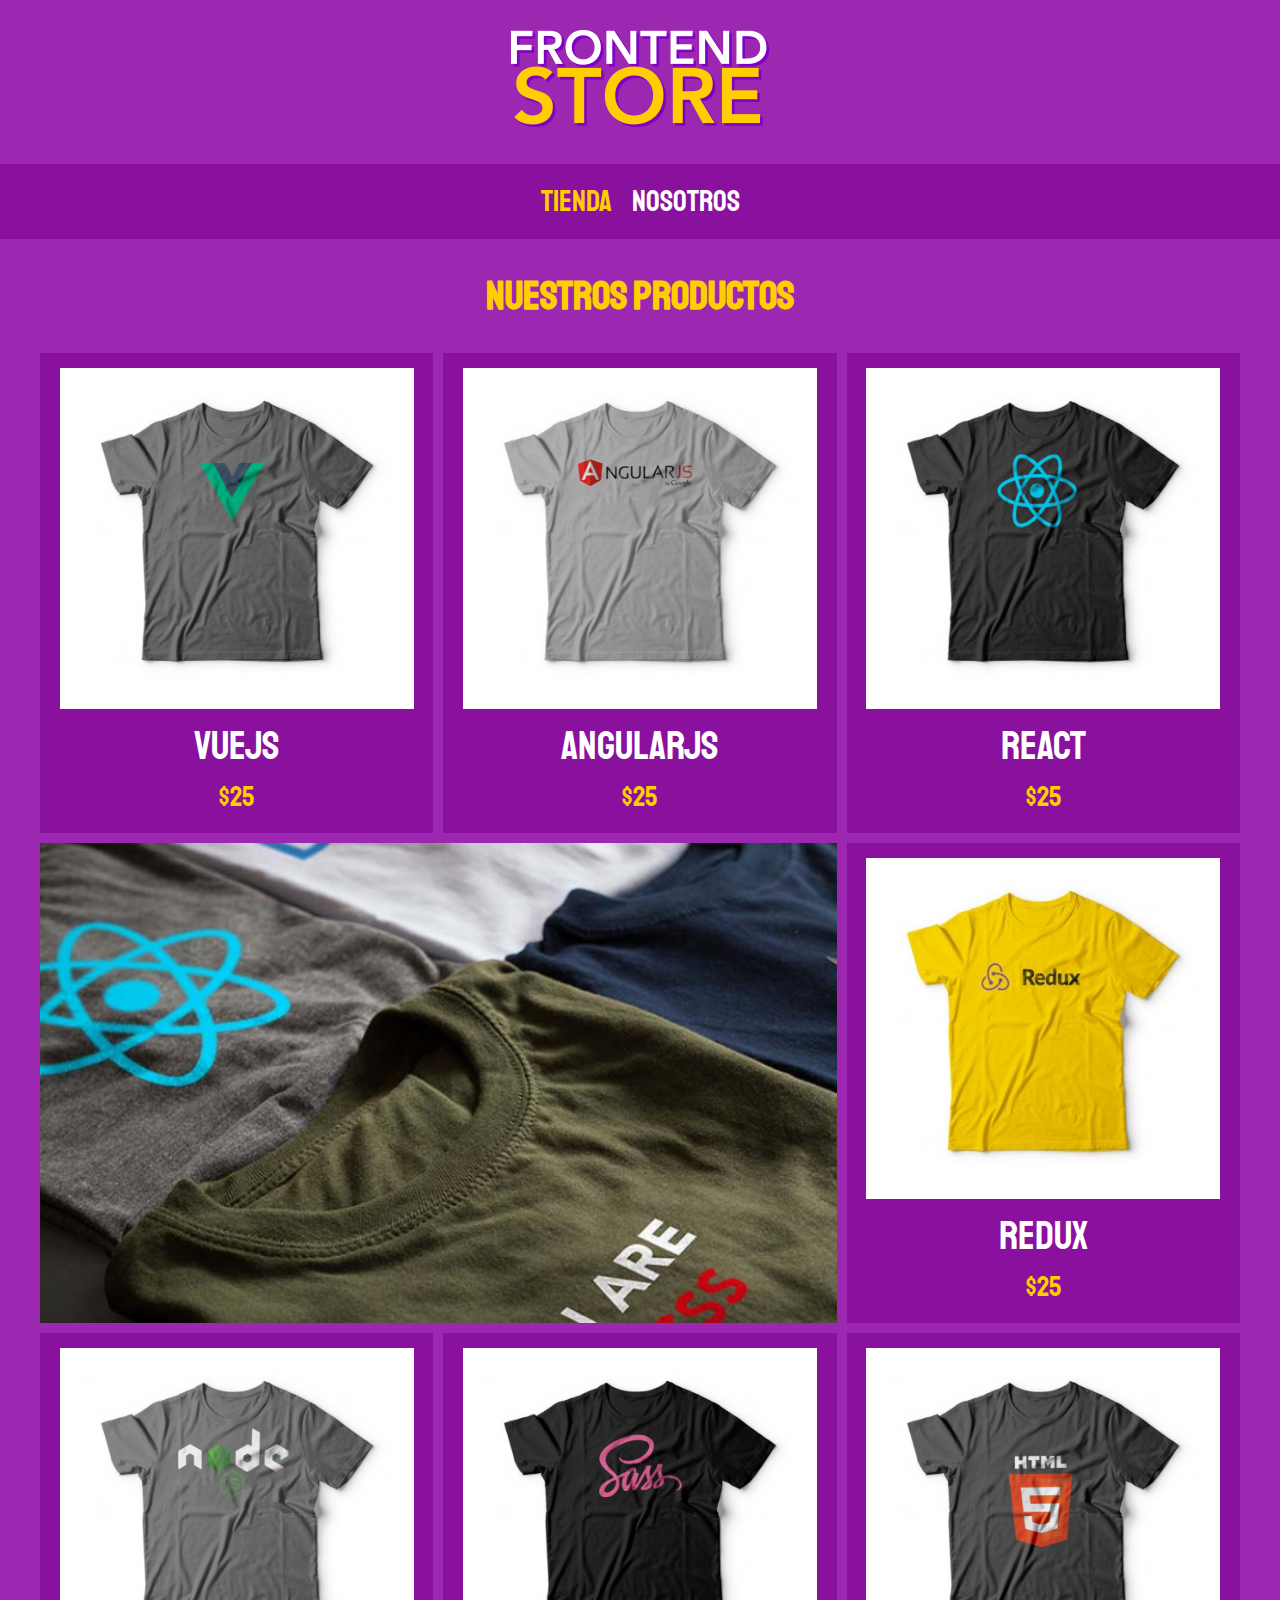
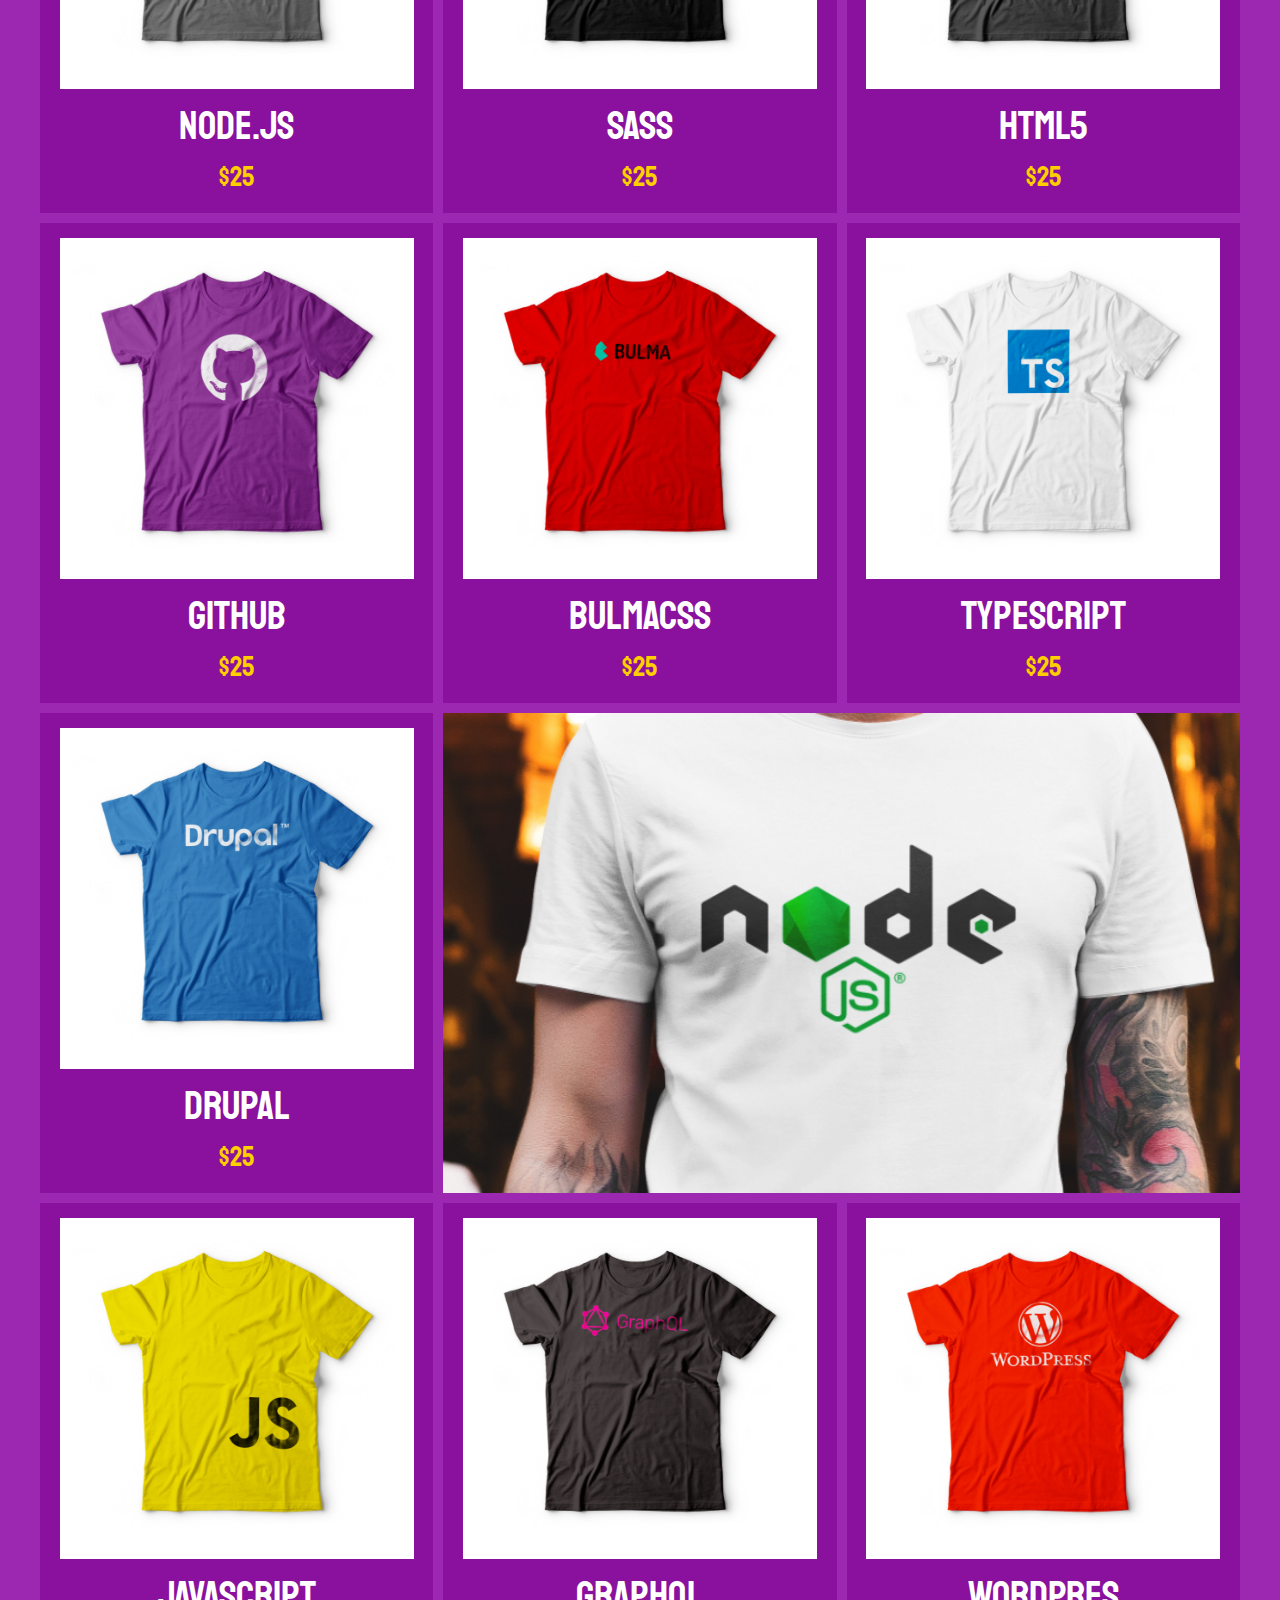
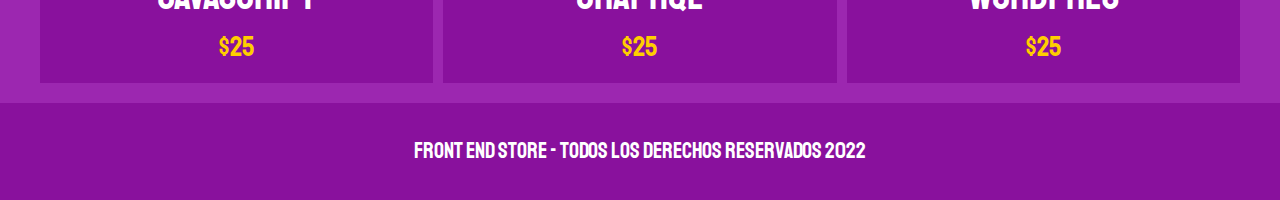
<file: index.html>
<!DOCTYPE html>
<html lang="en">
<head>
    <meta charset="UTF-8">
    <meta http-equiv="X-UA-Compatible" content="IE=edge">
    <meta name="viewport" content="width=device-width, initial-scale=1.0">
    <title>FrontEnd Store</title>
    <link rel="preload" href="/css/normalize.css" as="style"/>
    <link rel="stylesheet" href="/css/normalize.css"/>

    <link rel="preload" href="https://fonts.googleapis.com/css2?family=Staatliches&display=swap" as="font" crossorigin="crossorigin"/>
    <link href="https://fonts.googleapis.com/css2?family=Staatliches&display=swap" rel="stylesheet"/>

    <link rel="preload" href="/css/style.css" as="style"/>
    <link rel="stylesheet" href="/css/style.css"/>
</head>
<body>
    <header class="header">
        <a href="/index.html" >
            <img loading="lazy" class="header__logo" src="/img/logo.png" alt="Logo del sitio Web"/>
        </a>
    </header>
    <nav class="navegacion">
        <a class="navegacion__enlace navegacion__enlace--activo" href="/tienda.html">tienda</a>
        <a class="navegacion__enlace" href="/nosotros.html">nosotros</a>
    </nav>
    <main class="contenedor">
        <h1>nuestros productos</h1>
        <div class="grid">
            <div class="producto">
                <a href="#">
                    <img loading="lazy" class="producto__imagen" src="/img/1.jpg" alt="Imagen remera">
                    <div class="producto__informacion">
                        <p class="producto__nombre">vuejs</p>
                        <p class="producto__precio">$25</p>
                    </div>
                </a>
            </div>
            <div class="producto">
                <a href="#">
                    <img loading="lazy" class="producto__imagen" src="/img/2.jpg" alt="Imagen remera">
                    <div class="producto__informacion">
                        <p class="producto__nombre">angularjs</p>
                        <p class="producto__precio">$25</p>
                    </div>
                </a>
            </div>
            <div class="producto">
                <a href="/producto.html">
                    <img loading="lazy" class="producto__imagen" src="/img/3.jpg" alt="Imagen remera">
                    <div class="producto__informacion">
                        <p class="producto__nombre">react</p>
                        <p class="producto__precio">$25</p>
                    </div>
                </a>
            </div>
            <div class="producto">
                <a href="#">
                    <img loading="lazy" class="producto__imagen" src="/img/4.jpg" alt="Imagen remera">
                    <div class="producto__informacion">
                        <p class="producto__nombre">redux</p>
                        <p class="producto__precio">$25</p>
                    </div>
                </a>
            </div>
            <div class="producto">
                <a href="#">
                    <img loading="lazy" class="producto__imagen" src="/img/5.jpg" alt="Imagen remera">
                    <div class="producto__informacion">
                        <p class="producto__nombre">Node.js</p>
                        <p class="producto__precio">$25</p>
                    </div>
                </a>
            </div>
            <div class="producto">
                <a href="#">
                    <img loading="lazy" class="producto__imagen" src="/img/6.jpg" alt="Imagen remera">
                    <div class="producto__informacion">
                        <p class="producto__nombre">SASS</p>
                        <p class="producto__precio">$25</p>
                    </div>
                </a>
            </div>
            <div class="producto">
                <a href="#">
                    <img loading="lazy" class="producto__imagen" src="/img/7.jpg" alt="Imagen remera">
                    <div class="producto__informacion">
                        <p class="producto__nombre">HTML5</p>
                        <p class="producto__precio">$25</p>
                    </div>
                </a>
            </div>
            <div class="producto">
                <a href="#">
                    <img loading="lazy" class="producto__imagen" src="/img/8.jpg" alt="Imagen remera">
                    <div class="producto__informacion">
                        <p class="producto__nombre">Github</p>
                        <p class="producto__precio">$25</p>
                    </div>
                </a>
            </div><div class="producto">
                <a href="#">
                    <img loading="lazy" class="producto__imagen" src="/img/9.jpg" alt="Imagen remera">
                    <div class="producto__informacion">
                        <p class="producto__nombre">BulmaCSS</p>
                        <p class="producto__precio">$25</p>
                    </div>
                </a>
            </div>
            <div class="producto">
                <a href="#">
                    <img loading="lazy" class="producto__imagen" src="/img/10.jpg" alt="Imagen remera">
                    <div class="producto__informacion">
                        <p class="producto__nombre">TypeScript</p>
                        <p class="producto__precio">$25</p>
                    </div>
                </a>
            </div>
            <div class="producto">
                <a href="#">
                    <img loading="lazy" class="producto__imagen" src="/img/11.jpg" alt="Imagen remera">
                    <div class="producto__informacion">
                        <p class="producto__nombre">Drupal</p>
                        <p class="producto__precio">$25</p>
                    </div>
                </a>
            </div>
            <div class="producto">
                <a href="#">
                    <img loading="lazy" class="producto__imagen" src="/img/12.jpg" alt="Imagen remera">
                    <div class="producto__informacion">
                        <p class="producto__nombre">JavaScript</p>
                        <p class="producto__precio">$25</p>
                    </div>
                </a>
            </div>
            <div class="producto">
                <a href="#">
                    <img loading="lazy" class="producto__imagen" src="/img/13.jpg" alt="Imagen remera">
                    <div class="producto__informacion">
                        <p class="producto__nombre">GraphQL</p>
                        <p class="producto__precio">$25</p>
                    </div>
                </a>
            </div>            
            <div class="producto">
                <a href="#">
                    <img loading="lazy" class="producto__imagen" src="/img/14.jpg" alt="Imagen remera">
                    <div class="producto__informacion">
                        <p class="producto__nombre">WordPres</p>
                        <p class="producto__precio">$25</p>
                    </div>
                </a>
            </div>
            <div class="grafico grafico--remeras"></div>
            <div class="grafico grafico--node"></div>
        </div>
    </main>
    <footer class="footer">
        <p class="footer__texto">front end store - todos los derechos reservados 2022</p>
    </footer>
</body>
</html>
</file>
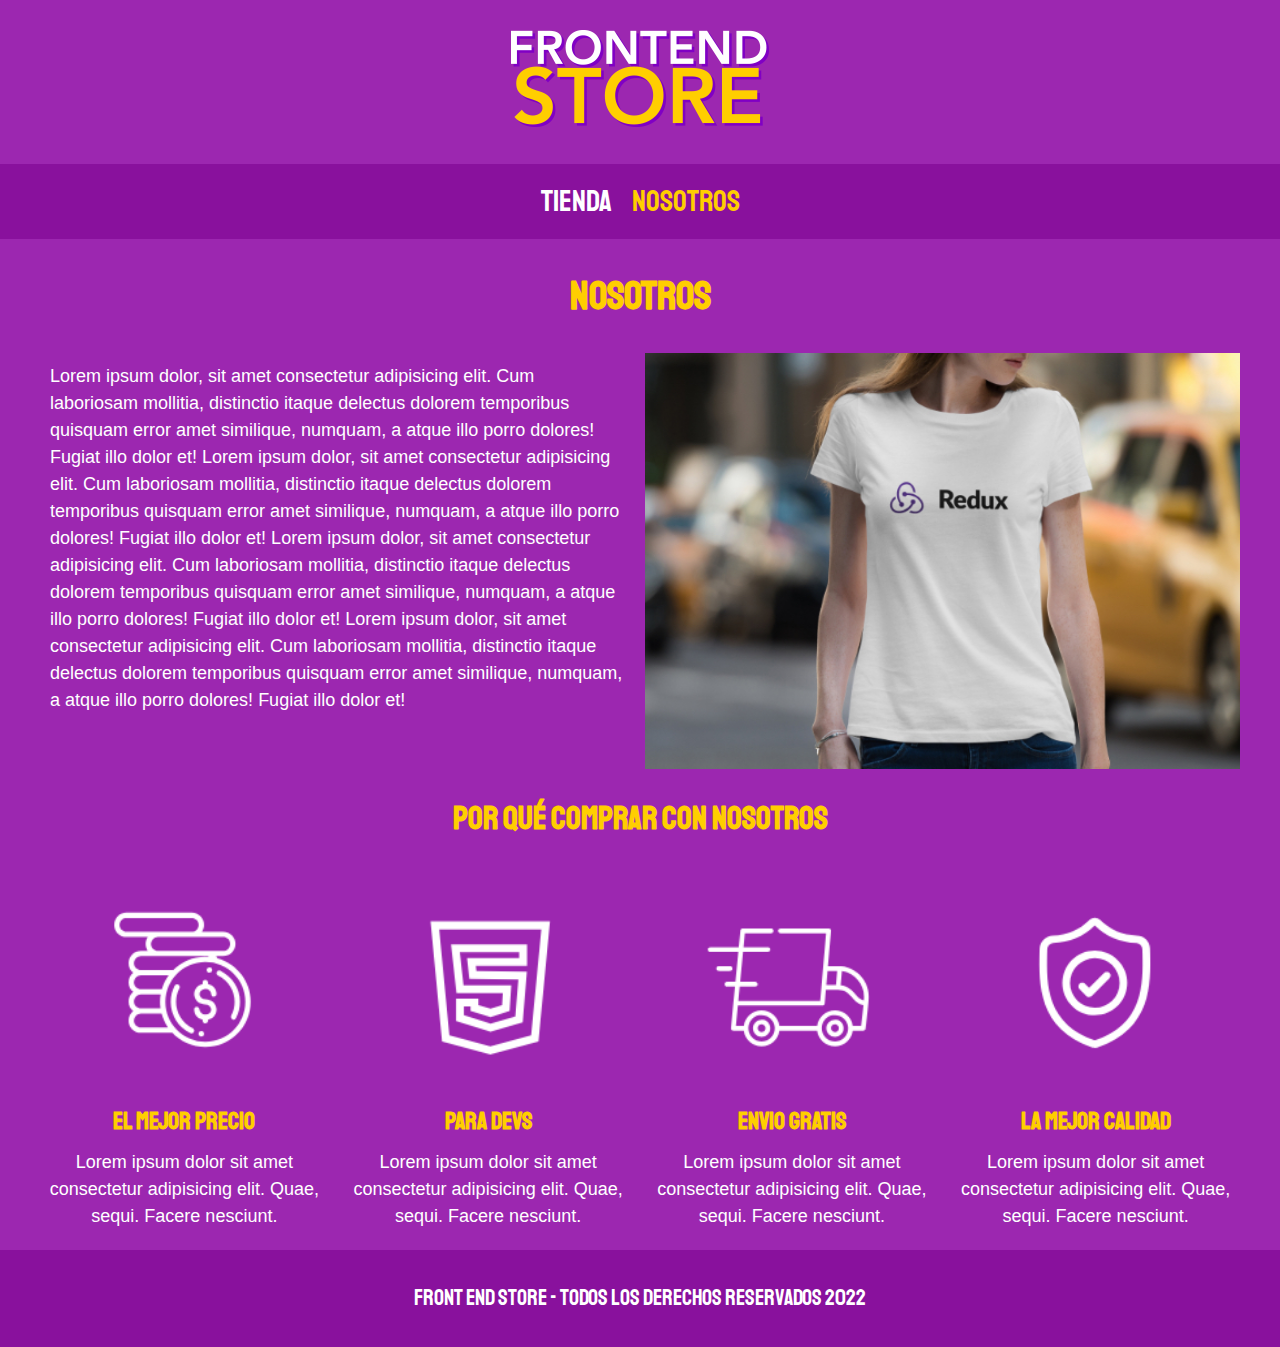
<file: nosotros.html>
<!DOCTYPE html>
<html lang="en">
<head>
    <meta charset="UTF-8">
    <meta http-equiv="X-UA-Compatible" content="IE=edge">
    <meta name="viewport" content="width=device-width, initial-scale=1.0">
    <title>FrontEnd Store</title>
    <link rel="stylesheet" href="/css/normalize.css"/>
    <link rel="preconnect" href="https://fonts.googleapis.com">
    <link rel="preconnect" href="https://fonts.gstatic.com" crossorigin>
    <link href="https://fonts.googleapis.com/css2?family=Staatliches&display=swap" rel="stylesheet">
    <link rel="preload" href="/css/style.css"/>
    <link rel="stylesheet" href="/css/style.css"/>
</head>
<body>
    <header class="header">
        <a href="/index.html">
            <img class="header__logo" src="/img/logo.png" alt="Logo del sitio Web"/>
        </a>
    </header>
    <nav class="navegacion">
        <a class="navegacion__enlace" href="/index.html">tienda</a>
        <a class="navegacion__enlace navegacion__enlace--activo" href="/nosotros.html">nosotros</a>
    </nav>
    <main class="contenedor">
        <h1>
            nosotros
        </h1>
        <div>
            <div class="nosotros">
                <img class="nosotros__imagen" src="/img/nosotros.jpg" alt="Imagen nosotros">
                <p class="nosotros__texto">
                    Lorem ipsum dolor, sit amet consectetur adipisicing elit. 
                    Cum laboriosam mollitia, distinctio itaque delectus dolorem 
                    temporibus quisquam error amet similique, numquam, a atque 
                    illo porro dolores! Fugiat illo dolor et!
                    Lorem ipsum dolor, sit amet consectetur adipisicing elit. 
                    Cum laboriosam mollitia, distinctio itaque delectus dolorem 
                    temporibus quisquam error amet similique, numquam, a atque 
                    illo porro dolores! Fugiat illo dolor et!
                    Lorem ipsum dolor, sit amet consectetur adipisicing elit. 
                    Cum laboriosam mollitia, distinctio itaque delectus dolorem 
                    temporibus quisquam error amet similique, numquam, a atque 
                    illo porro dolores! Fugiat illo dolor et!
                    Lorem ipsum dolor, sit amet consectetur adipisicing elit. 
                    Cum laboriosam mollitia, distinctio itaque delectus dolorem 
                    temporibus quisquam error amet similique, numquam, a atque 
                    illo porro dolores! Fugiat illo dolor et!
                </p>
            </div>
        </div>
    </main>
    <section>
        <h2>Por qué comprar con nosotros</h2>
        <div class="contenedor iconos">
            <div>
                <img class="icono__imagen" src="/img/icono_1.png" alt="Imagen logo">
                <h3 class="icono__titulo">El mejor precio</h3>
                <p class="icono__texto">Lorem ipsum dolor sit amet consectetur 
                    adipisicing elit. Quae, sequi. Facere 
                    nesciunt.
                </p>
            </div>
            <div>    
                <img class="icono__imagen" src="/img/icono_2.png" alt="Imagen logo">
                <h3 class="icono__titulo">Para devs</h3>
                <p class="icono__texto">Lorem ipsum dolor sit amet consectetur 
                    adipisicing elit. Quae, sequi. Facere 
                    nesciunt.
                </p>
            </div>
            <div>    
                <img class="icono__imagen" src="/img/icono_3.png" alt="Imagen logo">
                <h3 class="icono__titulo">Envio gratis</h3>
                <p class="icono__texto">Lorem ipsum dolor sit amet consectetur 
                    adipisicing elit. Quae, sequi. Facere 
                    nesciunt.
                </p>
            </div>
            <div>    
                <img class="icono__imagen" src="/img/icono_4.png" alt="Imagen logo">
                <h3 class="icono__titulo">La mejor calidad</h3>
                <p class="icono__texto">Lorem ipsum dolor sit amet consectetur 
                    adipisicing elit. Quae, sequi. Facere 
                    nesciunt.
                </p>
            </div>
        </div>
    </section>
    <footer class="footer">
        <p class="footer__texto">front end store - todos los derechos reservados 2022</p>
    </footer>
</body>
</html>
</file>
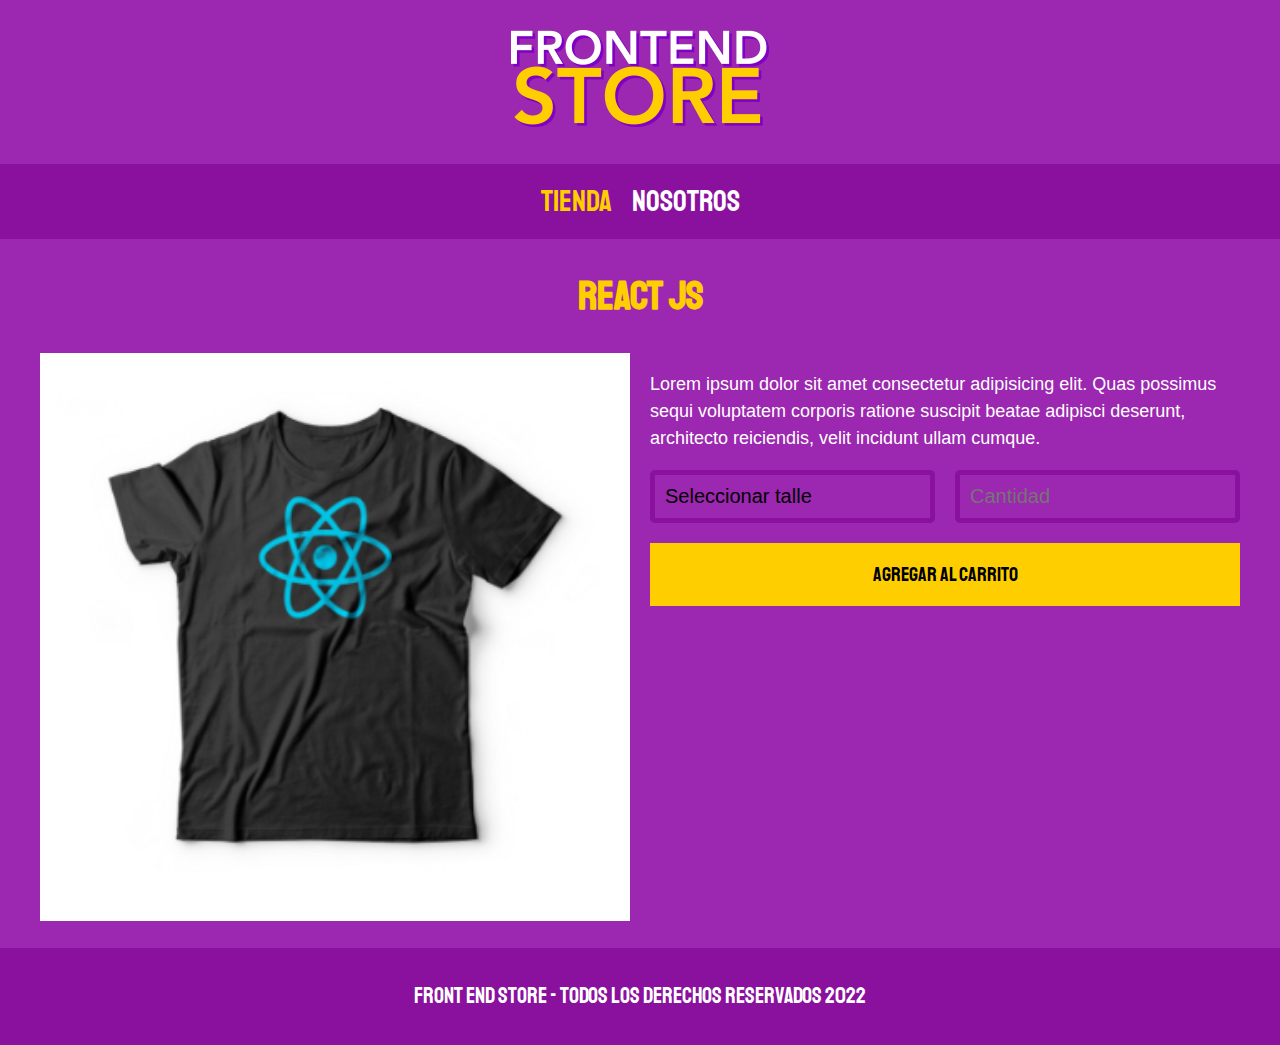
<file: producto.html>
<!DOCTYPE html>
<html lang="en">
<head>
    <meta charset="UTF-8">
    <meta http-equiv="X-UA-Compatible" content="IE=edge">
    <meta name="viewport" content="width=device-width, initial-scale=1.0">
    <title>FrontEnd Store</title>
    <link rel="stylesheet" href="/css/normalize.css"/>
    <link rel="preconnect" href="https://fonts.googleapis.com">
    <link rel="preconnect" href="https://fonts.gstatic.com" crossorigin>
    <link href="https://fonts.googleapis.com/css2?family=Staatliches&display=swap" rel="stylesheet">
    <link rel="preload" href="/css/style.css"/>
    <link rel="stylesheet" href="/css/style.css"/>
</head>
<body>    
    <header class="header">
        <a href="/index.html">
            <img class="header__logo" src="/img/logo.png" alt="Logo del sitio Web"/>
        </a>
    </header>
    <nav class="navegacion">
        <a class="navegacion__enlace navegacion__enlace--activo" href="/tienda.html">tienda</a>
        <a class="navegacion__enlace" href="/nosotros.html">nosotros</a>
    </nav>
    <main class="contenedor">
        <h1>
            React js
        </h1>
        <div class="remera">
            <div>
                <img  class="remera__imagen" src="/img/3.jpg" alt="Logo imagen">
            </div>

            <div class="remera__informacion">
                <p class="remera__texto">
                    Lorem ipsum dolor sit amet consectetur 
                    adipisicing elit. Quas possimus sequi voluptatem
                     corporis ratione suscipit beatae adipisci deserunt, 
                     architecto reiciendis, velit incidunt ullam cumque.
                </p>
                <form class="formulario" action="">
                    <select class="formulario_campos">
                        <option selected disabled>Seleccionar talle</option>
                        <option>Chica</option>
                        <option>Mediana</option>
                        <option>Grande</option>
                    </select>
                    <input class="formulario_campos" type="number" min="1" max="100" placeholder="Cantidad">
                    <input class="formulario_submit" type="submit" value="Agregar al carrito"/>
                </form>
            </div>
        </div>
    </main>
    <footer class="footer">
        <p class="footer__texto">front end store - todos los derechos reservados 2022</p>
    </footer>
</body>
</html>
</file>
<file: css/style.css>
:root{
    --primario: #9c27b0;
    --primarioOscuro: #89119d;
    --secundario: #ffce00;
    --secundarioOscuro: rgb(233,287,2);
    --blanco: #fff;
    --negro: #000;

    --fuentePrincipal: 'Staatliches', cursive;
}
html{
    font-size: 62.5%;
    box-sizing: border-box;
}
*, *:before, *:after {
    box-sizing: inherit;
}
body{
    font-size: 16px;
    font-family: 'Staatliches', cursive;
    background-color: var(--primario);
    line-height: 1.5;
}
h1{
    font-size: 4rem;
}
h2{
    font-size: 3.2rem;
    text-transform: uppercase;
}
h3{
    font-size: 2.4rem
}
h1, h2, h3{
    text-align: center;
    color: var(--secundario);
    font-family: var(--fuentePrincipal);
}
p{
    font-size: 1.8rem;
    font-family: Arial, Helvetica, sans-serif;
    color: var(--blanco);
}
a{
    text-decoration: none;
}
img{
    width: 100%;
}
.contenedor{
    max-width: 120rem;
    margin: 0 auto;
}
.header{
    display: flex;
    justify-content: center;
}
.header__logo{
    margin: 3rem 0;
}
.navegacion{
    background-color: var(--primarioOscuro);
    padding: 1.5rem;
    display: flex;
    justify-content: center;
    gap: 2rem;
}
.navegacion__enlace{
    font-family: var(--fuentePrincipal);
    color: var(--blanco);
    font-size: 3rem;
}
.navegacion__enlace--activo,
.navegacion__enlace:hover{
    color: var(--secundario);
}
.grid{
    display: grid;
    grid-template-columns: repeat(2, 1fr);
    column-gap: 1rem;
    row-gap: 1rem;
}
@media (min-width: 768px) {
    .grid{
        display: grid; 
        grid-template-columns: repeat(3, 1fr);
    } 
}
.producto{
    background-color: var(--primarioOscuro);
    padding: 1.5rem;
    display: flex;
    justify-content: center;
}
.producto__nombre{
    font-size: 4rem;
}
.producto__precio{
    font-size: 2.8rem;
    color: var(--secundario);
}
.producto__nombre,
.producto__precio{
    font-family: var(--fuentePrincipal);
    margin: 0;
    text-align: center;
}
.grafico{
    min-height: 30rem;
    background-repeat: no-repeat;
    background-size: cover;
    grid-column: 1 / 3;
}
.grafico--remeras{
    grid-row: 2/3;
    background-image: url(/img/grafico1.jpg);
}
.grafico--node{
    background-image: url(/img/grafico2.jpg);
    grid-row: 8 / 9;
}
@media (min-width: 768px) {
    .grafico--node{
        grid-row: 5 / 6;
        grid-column: 2 / 4;
    }
} 
@media (min-width: 768px) {
    .nosotros{
        display: grid;
        grid-template-columns: repeat(2, 1fr);
        column-gap: 1rem
    }
    .nosotros__imagen{
        grid-column: 2/3;
    }
    .nosotros__texto{
        grid-row: 1/2;
    }
}
.nosotros__texto{
    margin: 1rem 1rem;
}
.iconos{
    display: grid;
    grid-template-columns: repeat(2, 1fr);

}
@media (min-width: 768px) {
    .iconos{
        grid-template-columns: repeat(4, 1fr);
        column-gap: 1.5rem;
    }
}
.icono__titulo{
    margin: 0;
}
.icono__texto{
    text-align: center;
    column-gap: 1.5rem;
    margin-top: 1rem;
    margin-bottom: 0;
}
@media (min-width: 768px) {
    .remera{
        display: grid;
        grid-template-columns: repeat(2, 1fr);
        column-gap: 2rem;
    }
}
.formulario{
    display: grid;
    grid-template-columns: repeat(2, 1fr);
    gap: 2rem;
}
.formulario_campos{
    border: solid 0.5rem var(--primarioOscuro);
    background-color:var(--primario);
    color: var(--negro);
    border-radius: 0.5rem;
    font-size: 2rem;
    font-family: Arial, Helvetica, sans-serif;
    padding: 1rem;
    appearance: none;
}
.formulario_submit{
    background-color: var(--secundario);
    border: none;
    font-size: 2rem;
    font-family: var(--fuentePrincipal);
    padding: 2rem;
    transition: background-color .3s ease;
    grid-column: 1/3;
}
.formulario_submit:hover{
    cursor: pointer;
    background-color: var(--secundarioOscuro);
}
.footer{
    background-color: var(--primarioOscuro);
    padding: 1rem 0;
    margin-top: 2rem;
}
.footer__texto{
    text-align: center;
    font-family: var(--fuentePrincipal);
    font-size: 2.2rem;
}
</file>
